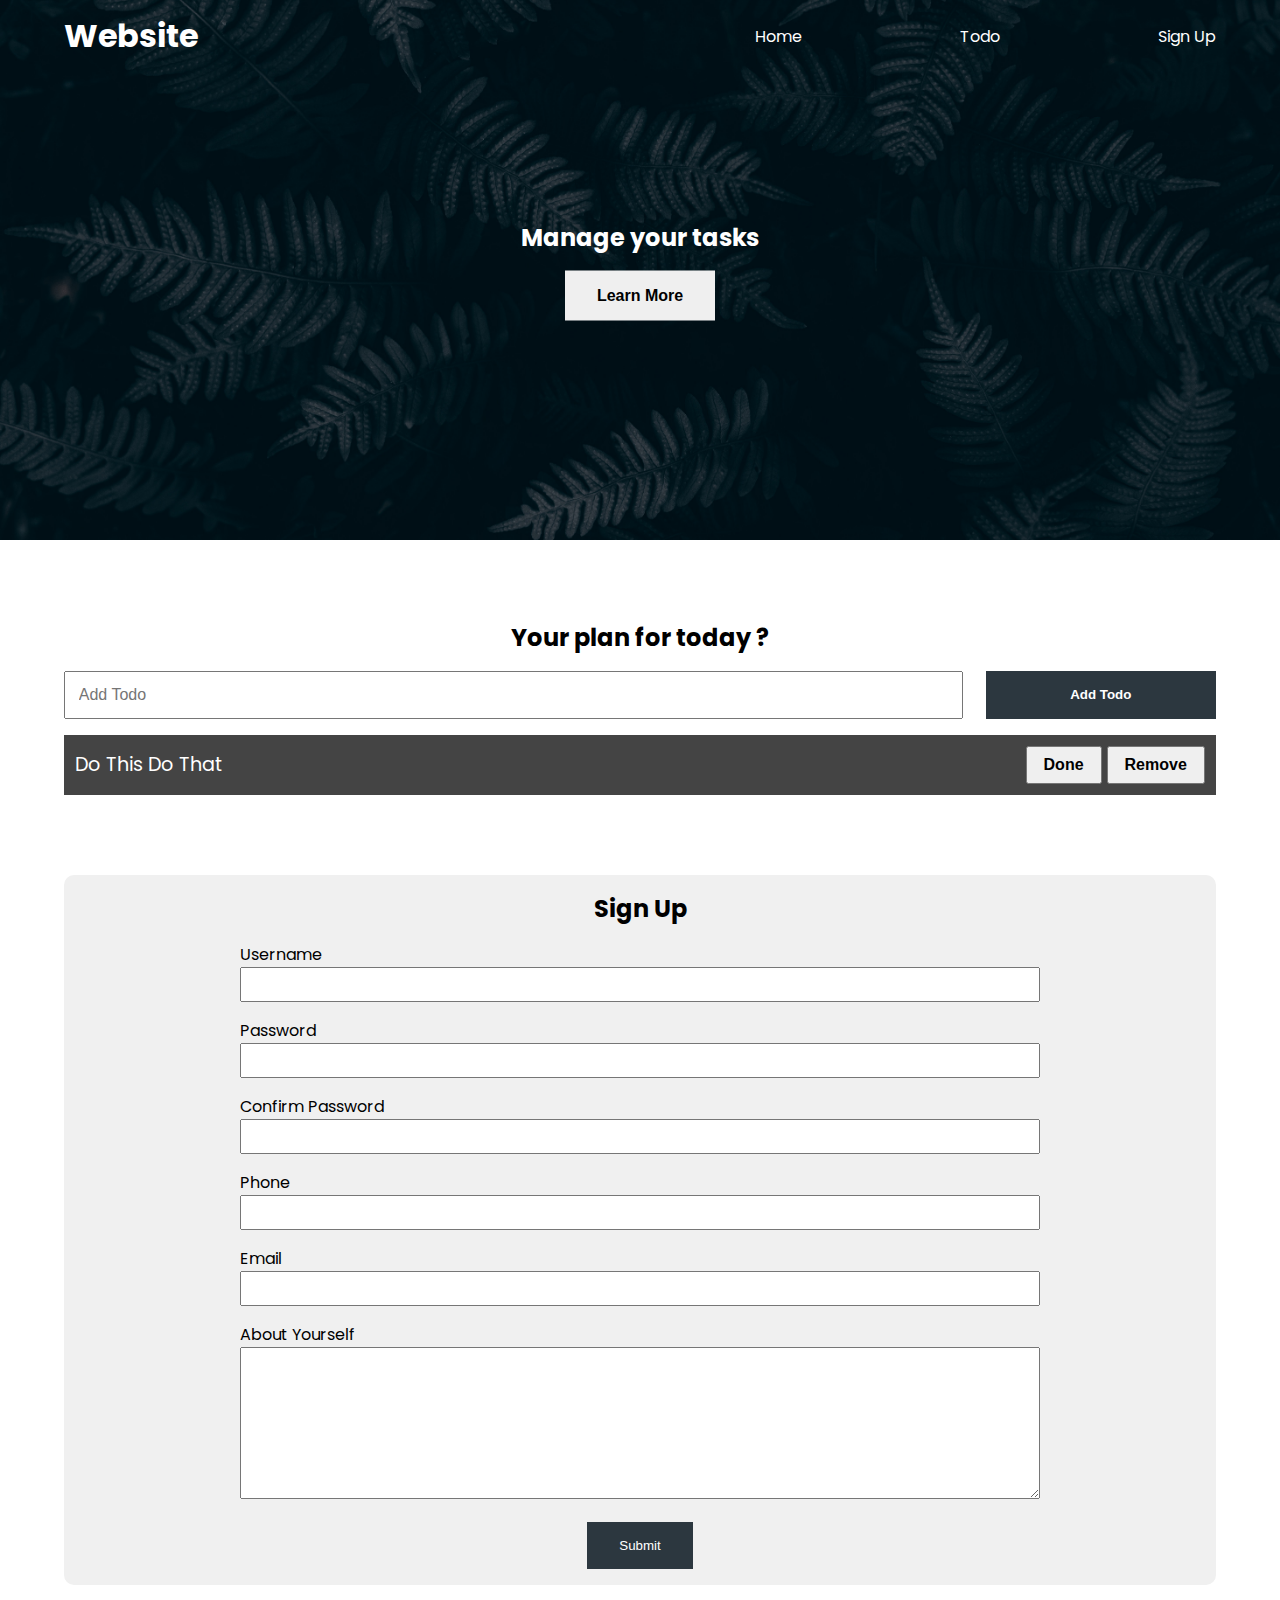
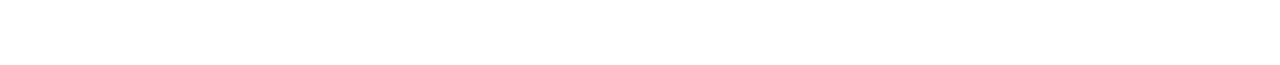
<file: DOM/index.html>
<!DOCTYPE html>
<html lang="en">
  <head>
    <meta charset="UTF-8" />
    <meta http-equiv="X-UA-Compatible" content="IE=edge" />
    <meta name="viewport" content="width=device-width, initial-scale=1.0" />
    <link rel="stylesheet" href="./style.css" />
    <!-- <script src="getset.js" defer></script> -->
    <!-- <script src="events.js" defer></script> -->
    <!-- <script src="keypress.js" defer></script> -->
    <script src="java.js" defer></script>
    <title>TODO</title>
  </head>
  <body>
    <header class="header">
      <nav class="nav container">
        <h1 class="logo">Website</h1>
        <ul class="nav-items">
          <li class="nav-item"><a href="#home">Home</a></li>
          <li class="nav-item"><a href="">Todo</a></li>
          <li class="nav-item"><a href="">Sign Up</a></li>
        </ul>
      </nav>
      <div class="headline">
        <h2 id="main-heading">
          Manage your tasks <span style="display: none">Hello</span>
        </h2>
        <button class="btn btn-headline" >Learn More</button>
      </div>
    </header>

    <section class="section-todo container">
      <h2>Your plan for today ?</h2>
      <!-- todo form  -->
      <form class="form-todo">
        <input type="text" name="" id="" placeholder="Add Todo" />
        <input type="submit" value="Add Todo" class="btn  bbt" />
      </form>

      <ul class="todo-list">
        <li>
          <span class="text">Do this do that</span>
          <div class="todo-buttons">
            <button class="todo-btn done">Done</button>
            <button class="todo-btn remove">Remove</button>
          </div>
        </li>
      </ul>
    </section>

    <section class="section-signup container">
      <h2>Sign Up</h2>
      <form class="signup-form">
        <div class="form-group">
          <label for="username">Username</label>
          <input type="text" name="username" id="username" />
        </div>
        <div class="form-group">
          <label for="password">Password</label>
          <input type="password" name="password" id="password" />
        </div>
        <div class="form-group">
          <label for="confirmPassword">Confirm Password</label>
          <input type="password" name="confirmPassword" id="confirmPassword" />
        </div>
        <div class="form-group">
          <label for="phone">Phone</label>
          <input type="text" name="phone" id="phone" />
        </div>
        <div class="form-group">
          <label for="email">Email</label>
          <input type="email" name="email" id="email" />
        </div>
        <div class="form-group">
          <label for="about">About Yourself</label>
          <textarea name="about" id="about" cols="30" rows="10"></textarea>
        </div>
        <button type="submit" class="btn signup-btn">Submit</button>
      </form>
    </section>
  </body>
</html>
</file>
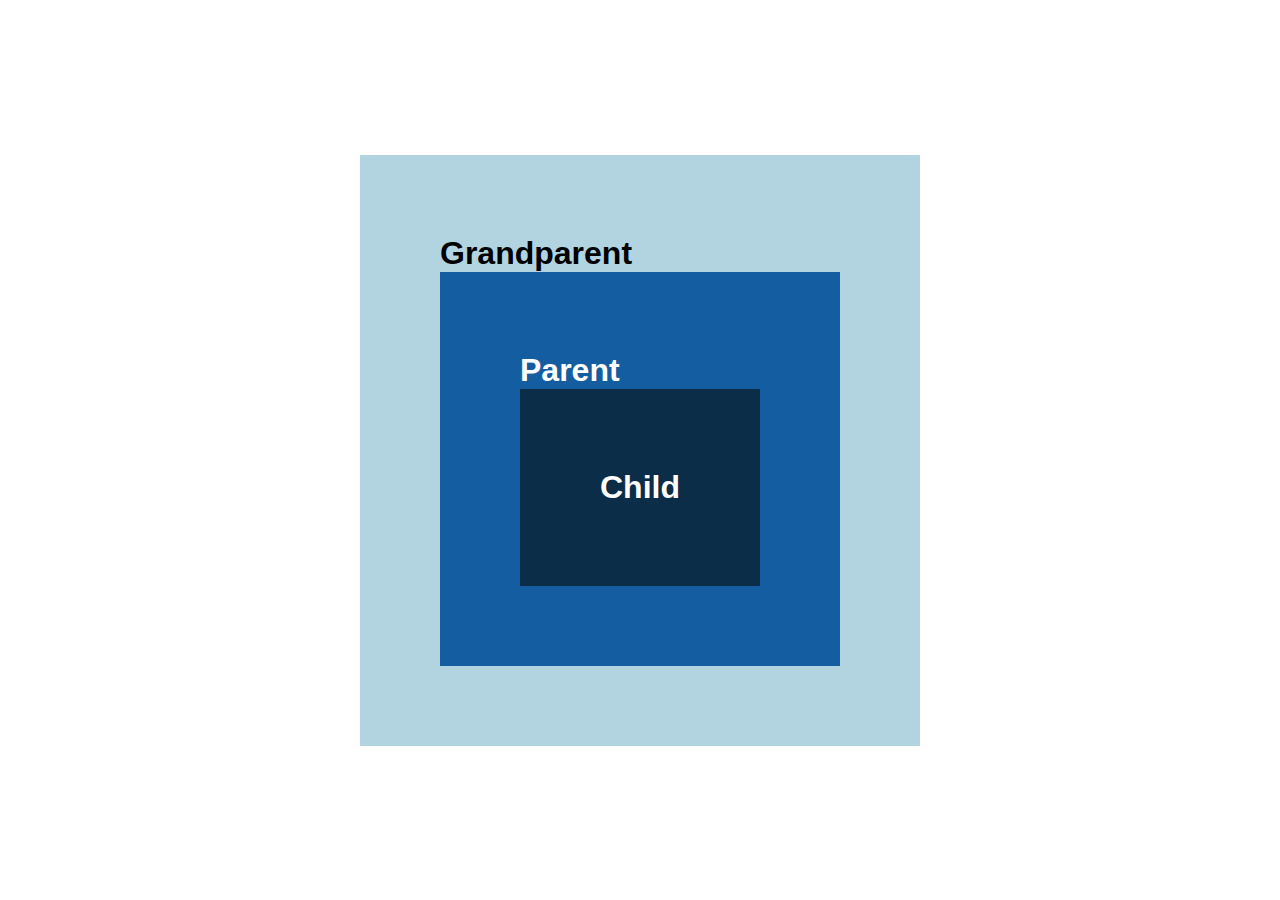
<file: DOM/eventBubbling/index.html>
<!DOCTYPE html>
<html lang="en">
  <head>
    <meta charset="UTF-8" />
    <meta http-equiv="X-UA-Compatible" content="IE=edge" />
    <meta name="viewport" content="width=device-width, initial-scale=1.0" />
    <link rel="stylesheet" href="style.css" />
    <script src="jsc.js" defer></script>
    <title>Event Bubbling | Capturing | delegation</title>
  </head>
  <body>
    <main>
      <div class="grandparent box">
        Grandparent
        <div class="parent box">
          Parent
          <div class="child box">Child</div>
        </div>
      </div>
    </main>
  </body>
</html>
</file>
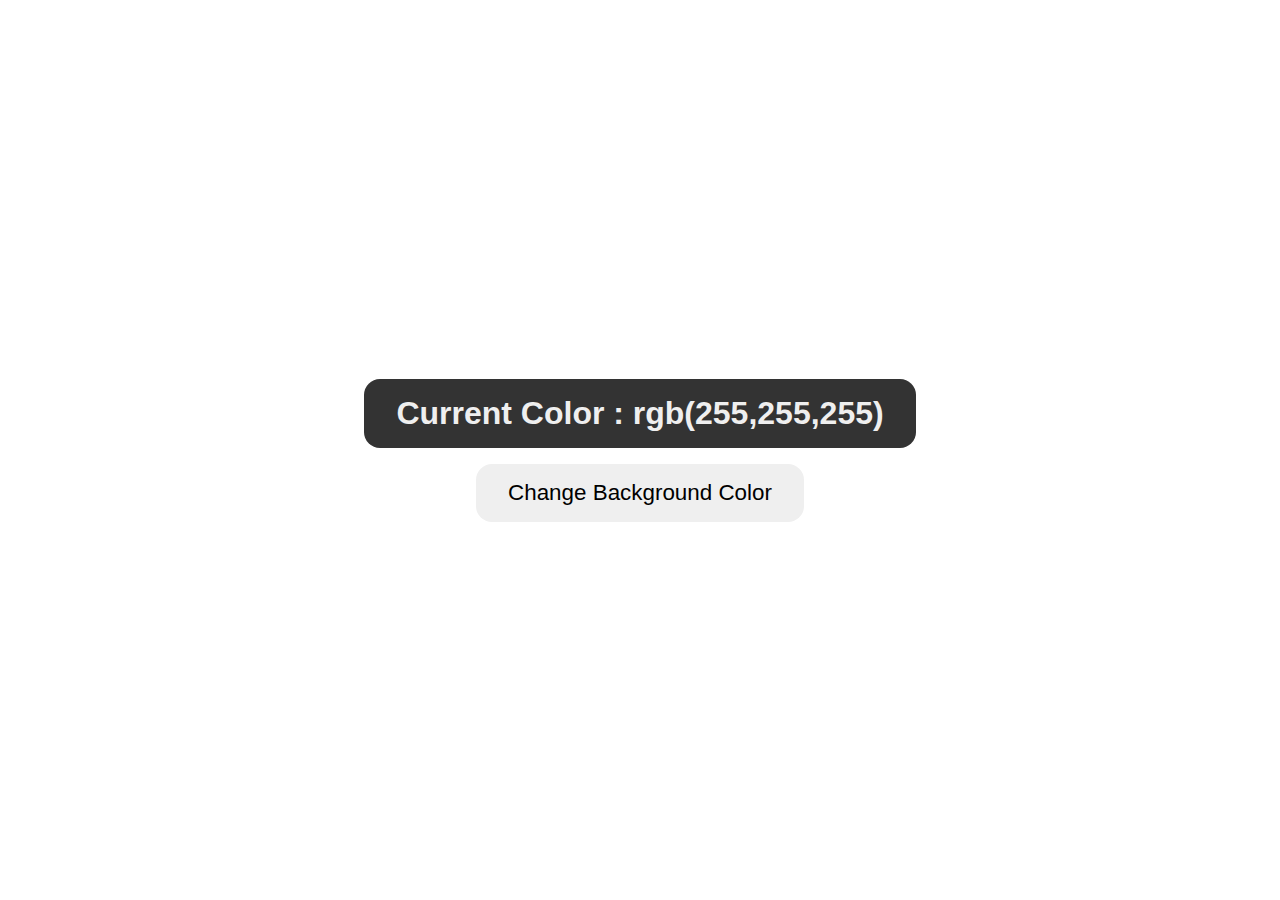
<file: DOM/randomColorGenerator/index.html>
<!DOCTYPE html>
<html lang="en">
<head>
    <meta charset="UTF-8">
    <meta http-equiv="X-UA-Compatible" content="IE=edge">
    <meta name="viewport" content="width=device-width, initial-scale=1.0">
    <link rel="stylesheet" href="style.css">
    <script src="jscript.js" defer></script>
    <title>Random Colors</title>
</head>
<body>
    <main>
        <div class="container">
            <h1>Current Color : <span class="current-color"> rgb(255,255,255) </span> </h1>
            <button>Change Background Color</button>
        </div>
    </main>
</body>
</html>
</file>
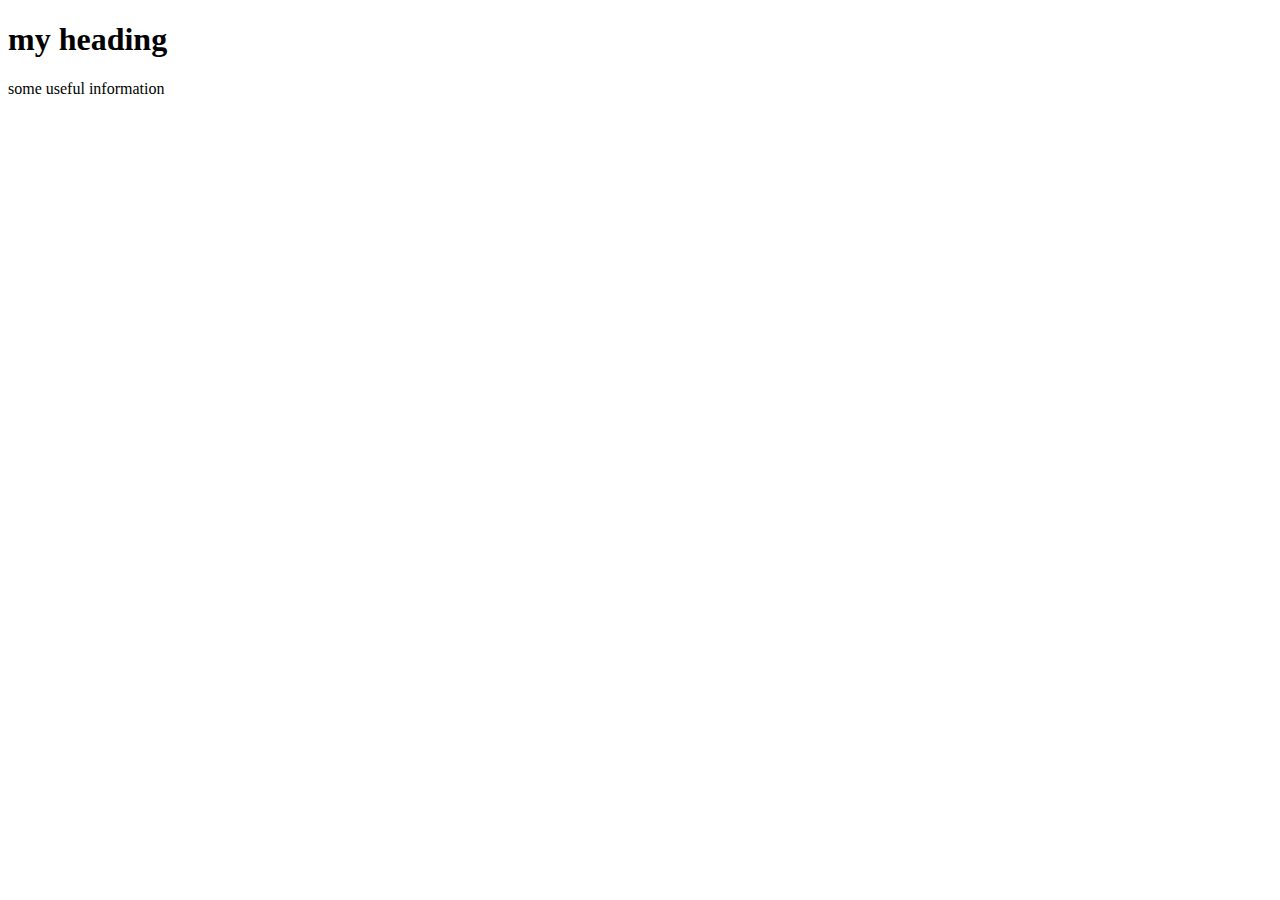
<file: DOM/index1.html>
<!DOCTYPE html>
<html lang="en">
<head>
   <!-- <script src="index2.js" defer></script> -->
   <!-- <script src="async.js" defer></script> -->
   <script src="promise.js" defer></script>
    <title>Document</title>
</head>
<body>
    <div class="container">
        <h1>my heading</h1>
        <p>some useful information</p>
    </div>
</body>
</html>
</file>
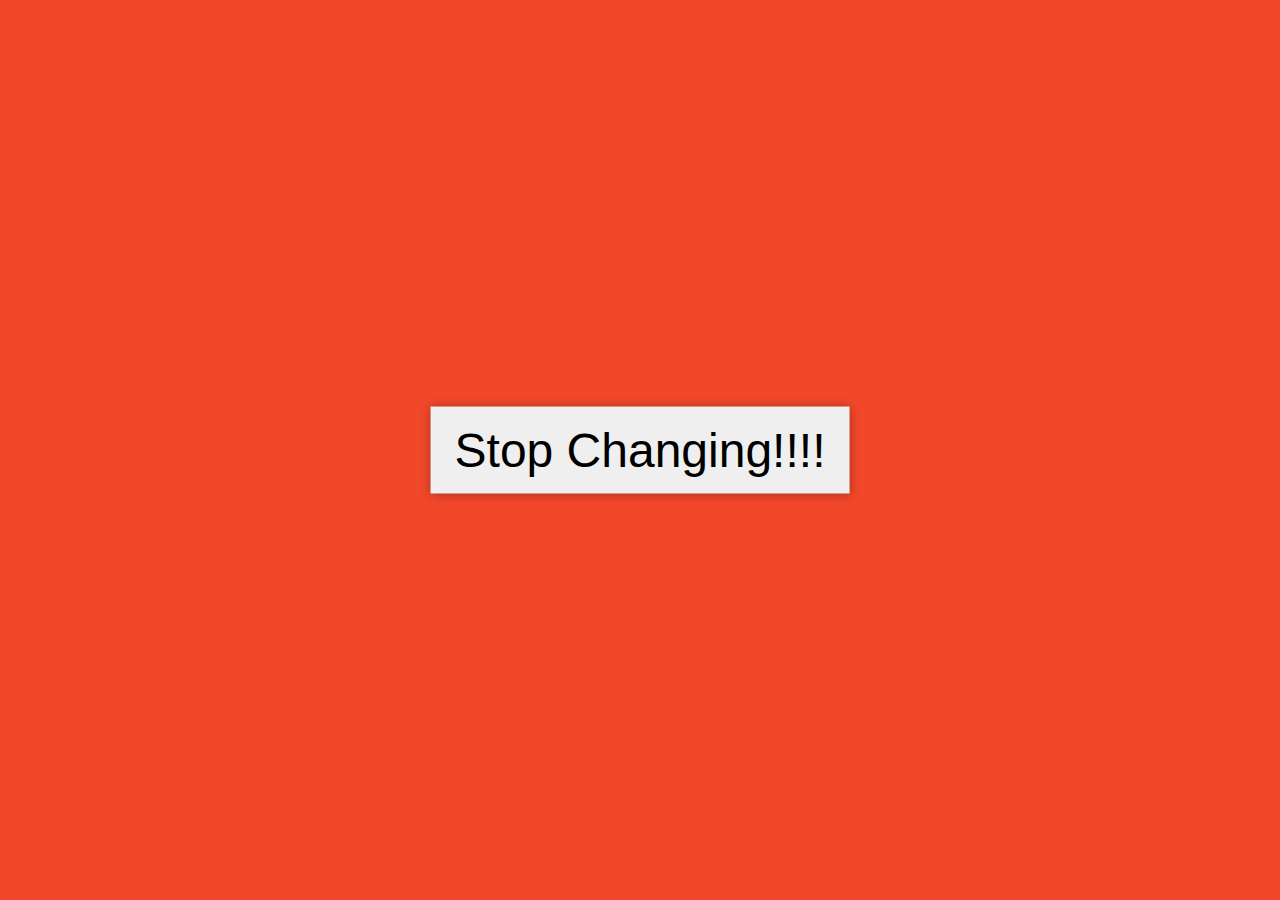
<file: DOM/RandomColorStop/random.html>
<!DOCTYPE html>
<html lang="en">
  <head>
    <meta charset="UTF-8" />
    <meta http-equiv="X-UA-Compatible" content="IE=edge" />
    <meta name="viewport" content="width=device-width, initial-scale=1.0" />
    <link rel="stylesheet" href="random.css" />
    <script src="random.js" defer></script>
    <title>Set Interval Example</title>
  </head>
  <body>
    <button>Stop Changing!!!!</button>
  </body>
</html>
</file>
<file: DOM/style.css>
@import url("https://fonts.googleapis.com/css2?family=Poppins:wght@200;300;400;500;600;700&display=swap");

* {
  box-sizing: border-box;
  padding: 0;
  margin: 0;
}

body {
  font-family: "Poppins", sans-serif;
}

a {
  text-decoration: none;
  color: white;
}

.header {
  position: relative;
  min-height: 60vh;
  background: url("./bg-image.jpg");
  background-position: center;
  background-repeat: no-repeat;
  background-size: cover;
  color: white;
}
.bg-dark {
  background: #000;
  color: #eee;
}

.container {
  max-width: 1200px;
  margin: auto;
  width: 90%;
}
.nav {
  min-height: 8vh;
  display: flex;
  justify-content: space-between;
  align-items: center;
}

.nav-items {
  width: 40%;
  display: flex;
  list-style-type: none;
  justify-content: space-between;
}
.headline {
  text-align: center;
  position: absolute;
  top: 50%;
  left: 50%;
  transform: translate(-50%, -50%);
}

.btn {
  display: inline-block;
  outline: none;
  border: none;
  cursor: pointer;
}

.btn-headline {
  padding: 1rem 2rem;
  font-size: 1rem;
  margin-top: 1rem;
  font-weight: 600;
}

.section-todo {
  margin-top: 5rem;
  text-align: center;
}

.bg-dark{
  background: #000;
  color:#eee;
}

.form-todo {
  min-height: 5vh;
  display: flex;
  justify-content: space-between;
  margin-top: 1rem;
}

.form-todo input {
  min-height: 100%;
}
.form-todo input[type="text"] {
  width: 78%;
  padding: 0.8rem;
  font-size: 1rem;
  font-weight: 400;
}
.form-todo input[type="submit"] {
  width: 20%;
  background: rgb(44, 55, 63);
  color: white;
  font-weight: bold;
}
.todo-list {
  text-align: left;
  font-size: 1.2rem;
  list-style-type: none;
}
.todo-list li {
  padding: 0.7rem;
  background: #444;
  color: white;
  margin-top: 1rem;
  text-transform: capitalize;
  display: flex;
  justify-content: space-between;
  align-items: center;
}
.todo-btn {
  /* min-height: 100%; */
  padding: 0.5rem 1rem;
  font-size: 1rem;
  font-weight: bold;
  cursor: pointer;
}
.section-signup {
  margin: 5rem auto;
  text-align: center;
  background: rgb(240, 240, 240);
  border-radius: 10px;
  padding: 1rem;
}

.signup-form {
  max-width: 800px;
  width: 95%;
  text-align: left;
  margin: auto;
}
.signup-form label {
  display: block;
}

.signup-form input {
  display: block;
  width: 100%;
  padding: 0.5rem;
}
.form-group {
  margin-top: 1rem;
}
.signup-form textarea {
  width: 100%;
}
.signup-btn {
  background: rgb(44, 55, 63);
  color: white;
  padding: 1rem 2rem;
  display: block;
  margin: auto;
  margin-top: 1rem;
}
</file>
<file: DOM/eventBubbling/style.css>
*{
    padding:0;
    margin: 0;
    box-sizing: border-box;
  }
  
  body{
    font-family:arial,sans-serif;
  }
  
  
  main{
    display:flex;
    justify-content:center;
    align-items: center;
    height:100vh;
  }
  
  .box{
    min-width:100px;
    min-height: 100px;
    padding:5rem;
    color:white;
    font-weight: bold;
    font-size: 2rem;
    cursor: pointer;
  }
  
  .grandparent{
    background: #b1d4e0;
    color:black;
  }
  
  .parent{
    background: #145da0;
  }
  
  .child{
    background: #0c2d48;
  }
</file>
<file: DOM/randomColorGenerator/style.css>
*{
    box-sizing: border-box;
    padding: 0;
    margin: 0;
}

body{
    font-family:arial,sans-serif;
}
main{
    min-height: 100vh;
    display: flex;
    justify-content: center;
    align-items: center;
    text-align: center;
}

h1{
    padding: 1rem 2rem;
    background-color: #333;
    color: #efefef;
    border-radius: 1rem;
}

button{
    padding: 1rem 2rem;
    font-size:1.4rem;
    border-radius: 1rem;
    cursor: pointer;
    margin-top: 1rem;
    border: none;
    outline: none;
    transition: background 0.4s;
}
button:hover{
    background: rgb(214, 214, 214);
}
</file>
<file: DOM/RandomColorStop/random.css>
button {
    position: absolute;
    top: 50%;
    left: 50%;
    transform: translate(-50%, -50%);
    padding: 1rem 1.5rem;
    border: none;
    outline: none;
    cursor: pointer;
    font-size: 3rem;
    box-shadow: 0px 0px 10px rgba(0, 0, 0, 0.322);
    transition: all 0.4s;
  }
  button:hover {
    box-shadow: 0px 0px 15px rgba(0, 0, 0, 0.438);
  }
</file>
